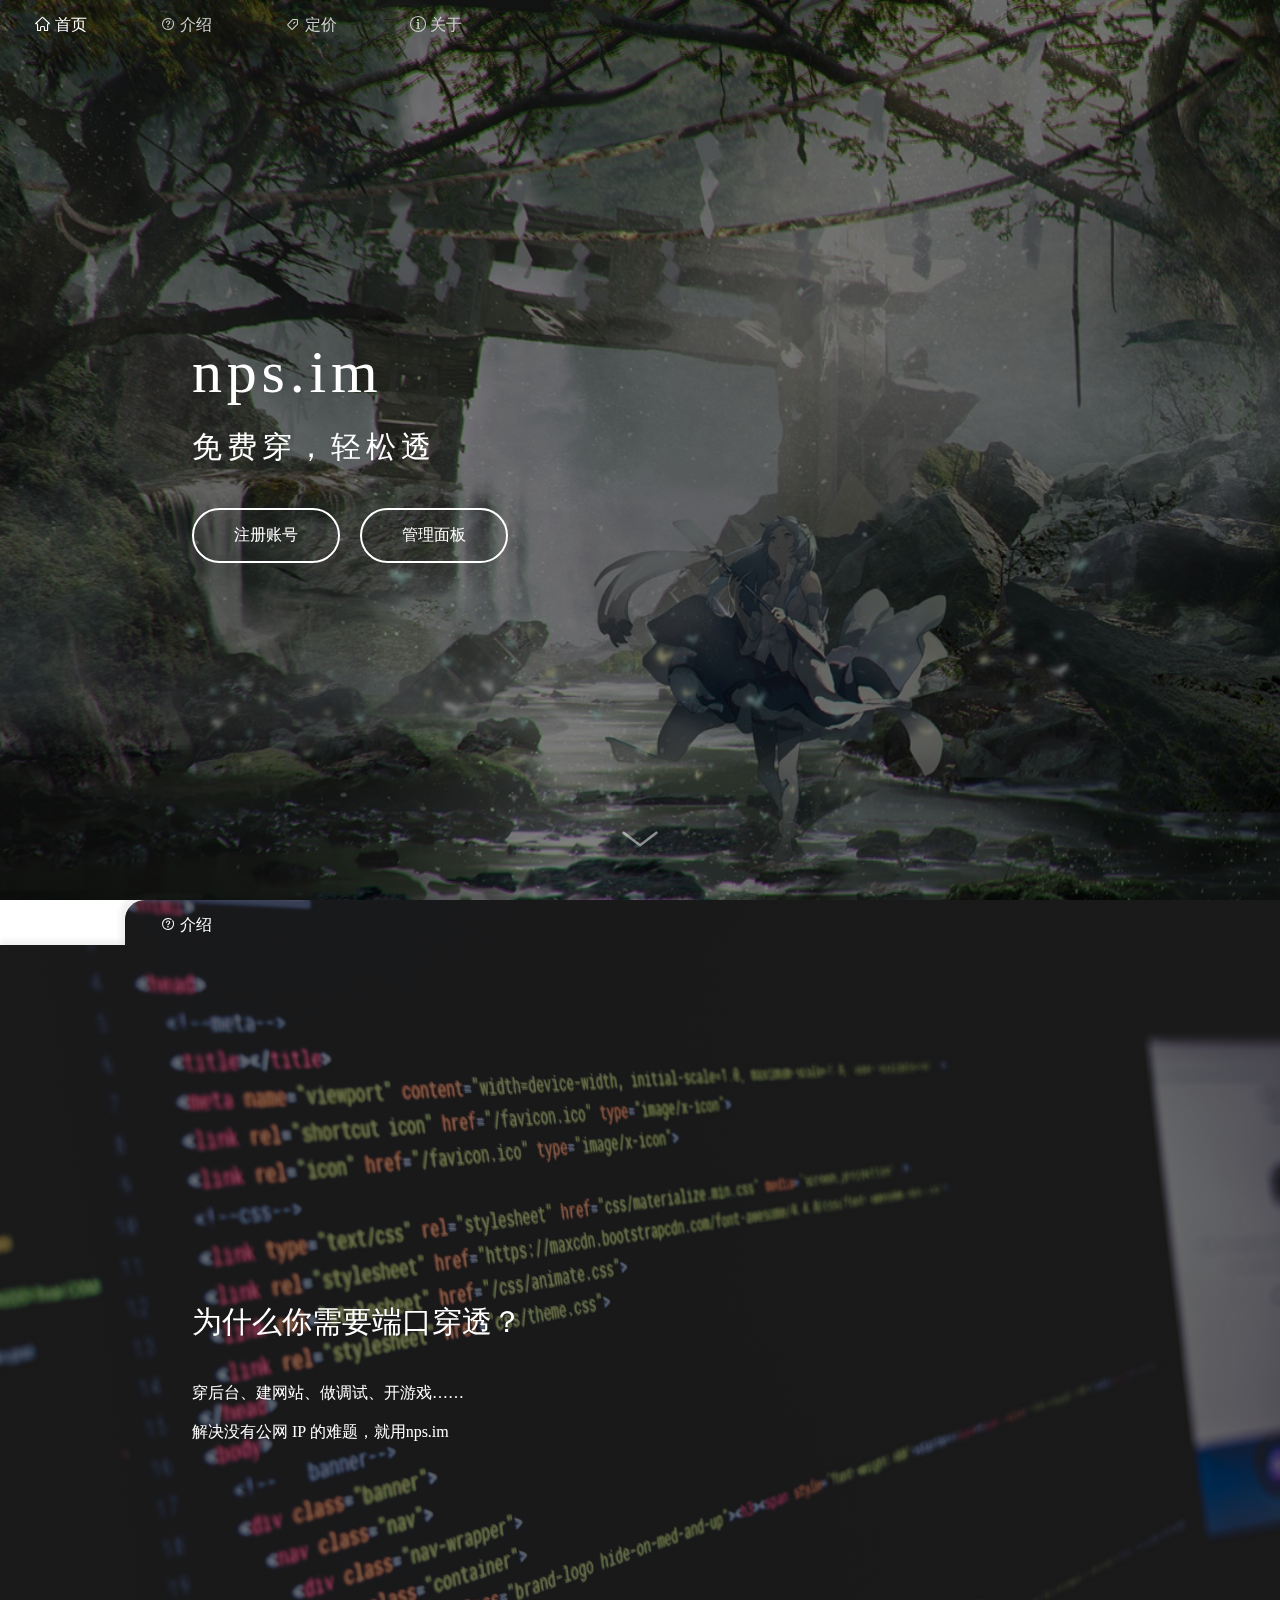
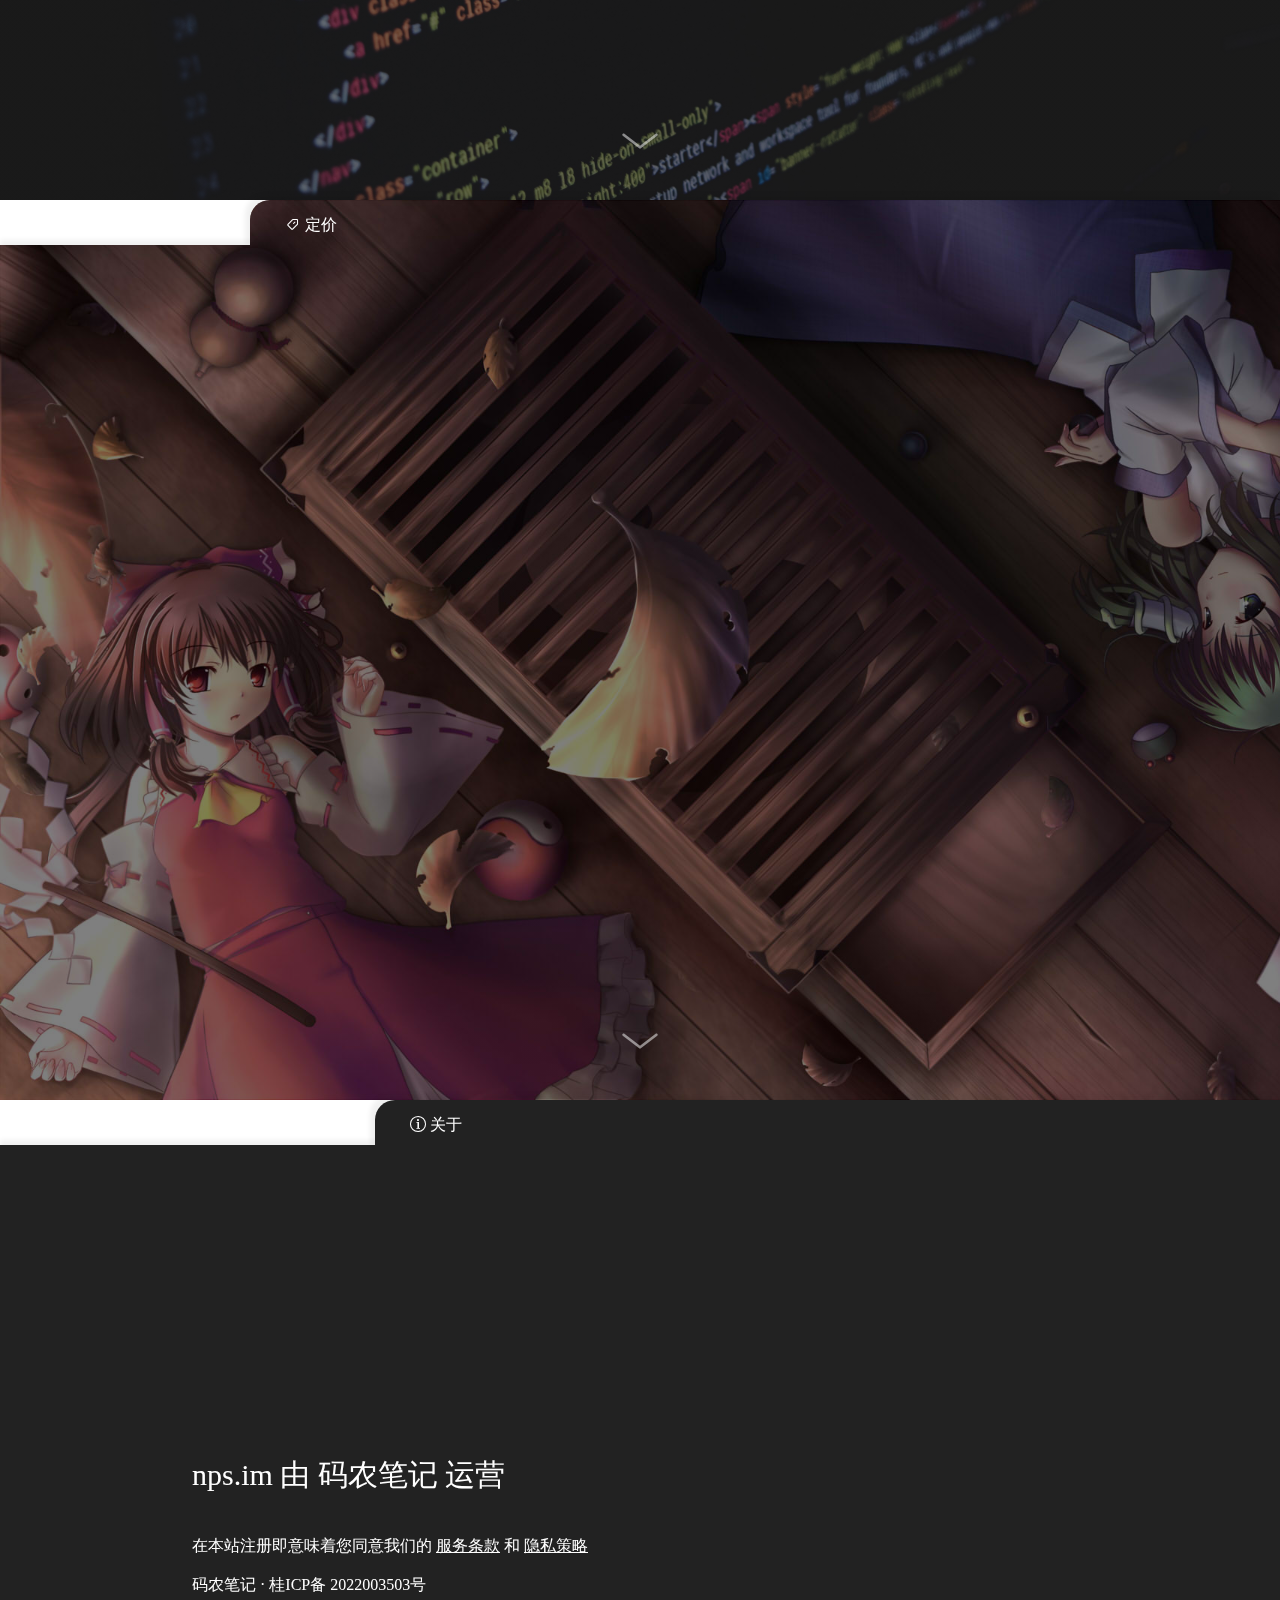
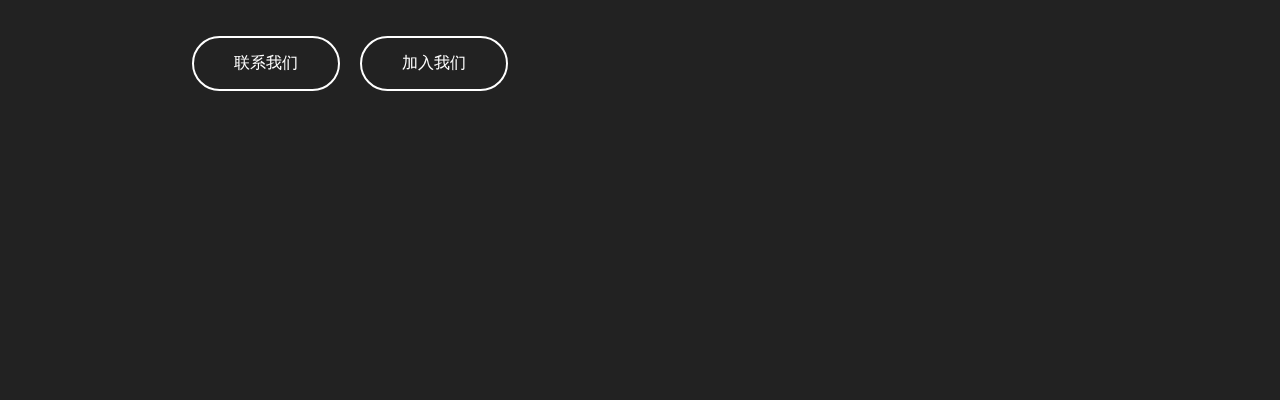
<file: index.html>
<!-- Created By nps.im -->
<!-- Copyright 2021 -->
<!-- 此 UI 仅限 nps.im 使用 -->
<!DOCTYPE html>

<head>
	<meta charset="utf-8">
	<meta http-equiv="X-UA-Compatible" content="IE=edge, chrome=1">
	<meta name="renderer" content="webkit">

	<title>nps.im &mdash; 免费内网穿透_免费端口映射_高速_高防节点_不限流量_Minecraft我的世界_微信开发调试_群辉NAS_无需公网_免备案</title>

	<meta name="viewport" content="width=device-width, initial-scale=1">
	<meta name="description"
		content="nps.im 是一个免费的内网穿透工具专业为您提供内网穿透,内网穿透服务,内网穿透软件,frp内网穿透,内网映射,Nat映射,端口映射,NAS,Minecraft的相关信息，想要了解更多详情，请联系我们。">
	<meta name="keywords"
		content="nps.im,frp,Nat映射,端口映射,内网穿透,NAS,Minecraft,我的世界,开服,映射,监控管理,本地建站,网站搭建,反向代理,免费内网穿透,内网穿透,微信开发,我的世界内网穿透,我的世界内网映射,nat123,ngrok,路由侠,花生壳,natapp">
	<meta name="robots" content="index,follow">
	<meta name="GOOGLEBOT" content="index,follow">
	<meta name="Author" content="nps.im">

	<meta property="og:title" content="nps.im">
	<meta property="og:image" content="static/images/og.jpg">
	<meta property="og:url" content="https://1000.run/">
	<meta property="og:site_name" content="nps.im">
	<meta property="og:description" content="免费的内网穿透服务，轻松在家电脑搭建网站">

	<meta name="twitter:title" content="nps.im">
	<meta name="twitter:image" content="/static/images/og.jpg">
	<meta name="twitter:url" content="https://1000.run/">
	<meta name="twitter:card" content="nps.im">

	<link rel="shortcut icon" href="/favicon.ico?v=2">
	<link rel="stylesheet" href="static/css/index.css">
	<script src="static/js/dat.gui.min.js"></script>
	<script src="static/js/index.js" type="text/javascript" charset="utf-8"></script>
</head>
<html>

<body>
	<section class="board board-index">
		<div class="title-bar-btns">
			<a href="#index" onclick="document.documentElement.scrollTop=0" id="index" class="title-bar"><span>&#xe600;
					首页</span></a>
			<a href="#intro" class="title-bar other">&#xe617; 介绍</a>
			<a href="#price" class="title-bar other">&#xe60e; 定价</a>
			<a href="#about" class="title-bar other">&#xe7e7; 关于</a>
		</div>
		<div class="left-text">
			<h2 class="bigtext">nps.im</h2>
			<h3 class="middletext">免费穿，轻松透</h3>
			<div class="actions">
				<a href="http://www.nps.im:808/login/register" class="btn">注册账号</a>
				<a href="http://www.nps.im:808/login/index" class="btn">管理面板</a>
			</div>
		</div>
		<a class="float-down" href="#intro">&#xe649;</a>
	</section>
	<section class="board board-intro" style="--bg: url(/static/images/bg2.jpg)">
		<a onclick="document.documentElement.scrollTop=window.innerHeight" id="intro" href="#intro" class="title-bar">
			<div class="bg"></div>
			<span>&#xe617; 介绍</span>
		</a>
		<div class="bg"></div>
		<div class="left-text">
			<div class="middletext">为什么你需要端口穿透？</div>
			穿后台、建网站、做调试、开游戏……<br><br>解决没有公网 IP 的难题，就用nps.im
		</div>
		<div class="right-pic">
			<video id="demovideo" muted="muted" class="video" onclick="this.play()" onplay="this.playbackRate=0.8">
				<source src="static/demo.mp4" type="video/mp4">
			</video>
		</div>
		<a class="float-down" href="#price">&#xe649;</a>
	</section>	
	<section class="board board-price" style="--bg: url(/static/images/bg3.jpg)">
		<a onclick="document.documentElement.scrollTop=window.innerHeight*2" href="#price" id="price" class="title-bar">
			<div class="bg"></div>
			<span>&#xe60e; 定价</span>
		</a>
		<div class="bg"></div>
		<div class="plans">
			<div class="plan">
				<div class="level">
					<div class="level-icon">&#xe7ae;</div>
					普通用户
				</div>
				<div class="quota">
					<div class="quota-item"><span>隧道限速</span> 10 Mibps</div>
					<div class="quota-item"><span>超量限速</span> <span>4 Mibps</span></div>
					<div class="quota-item"><span>隧道数量</span> <span>5 条</span></div>
					<div class="quota-item"><span>重置流量</span> <span>5 GiB</span></div>
					<div class="quota-item"><span></span> <span>* 流量耗尽仍可继续使用, <a href="/policy/rule">详细规则</a></span></div>
				</div>
				<a href="http://www.nps.im:808/login/index" class="price">免费</a>
			</div>
			<div class="plan">
				<div class="level">
					<div class="level-icon">&#xe6ba;</div>
					白银 VIP
				</div>
				<div class="quota">
					<div class="quota-item"><span>正常限速</span> <span>36 Mibps</span></div>
					<div class="quota-item"><span>超量限速</span> <span>8 Mibps</span></div>
					<div class="quota-item"><span>隧道数量</span> <span>10 条</span></div>
					<div class="quota-item"><span>重置流量</span> <span>15 GiB</span></div>
					<div class="quota-item"><span>高级流量</span> <span>每月赠送 10 GiB</span></div>
					<div class="quota-item"><span>附加权益</span> <span>解锁 VIP 节点、高级节点</span></div>
					<div class="quota-item"><span></span> <span>* 流量耗尽仍可继续使用, <a href="/policy/rule">详细规则</a></span></div>
				</div>
				<a href="http://www.nps.im:808/login/index" class="price">￥20 / 月</a>
			</div>
			<div class="plan">
				<div class="level">
					<div class="level-icon">&#xe6c6;</div>
					叠加包
				</div>
				<div class="quota">
					<div class="quota-item"><span>普通流量</span> <span>￥10 / 20 GiB</span></div>
					<div class="quota-item"><span>高级流量</span> <span>￥20 / 20 GiB</span></div>
					<div class="quota-item"><span>额外隧道</span> <span>￥10 / 5 条</span></div>
				</div>
				<a href="http://www.nps.im:808/login/index" class="price">按需购买</a>
			</div>
		</div>
		<a class="float-down" href="#about">&#xe649;</a>
	</section>
	<section class="board board-about">
		<a href="#about" id="about" class="title-bar">
			<div class="bg" id="about-bg-s"></div>
			<span>&#xe7e7; 关于</span>
		</a>

		<div class="bg" id="about-bg"></div>
		<div class="left-text">
			<div class="middletext">nps.im 由 <br id="mobile-br"><a href="http://1000.run">码农笔记</a> 运营</div>
			在本站注册即意味着您同意我们的
			<a style="text-decoration: underline" href="/policy/">服务条款</a>
			和
			<a style="text-decoration: underline" href="/policy/privacy">隐私策略</a>
			<br>
			<br>
			<span id="comname">码农笔记</span> · <a href="https://beian.miit.gov.cn/">桂ICP备 2022003503号</a>

			<div style="margin-top: 40px" class="actions">
				<a href="https://openai.weixin.qq.com/webapp/lEEkDwSGGj8byyOqyyUrKuP9p57Ykk?robotName=%E5%9C%A8%E7%BA%BF%E5%AE%A2%E6%9C%8D" class="btn">联系我们</a>
				<a href="#about" id="joinusbtn" class="btn">加入我们</a>
			</div>
		</div>
	</section>
</body>
<script>
	window.addEventListener("scroll", function (e) {
		if (document.documentElement.scrollTop > window.innerHeight * 1.5 && window.planEvent != true) {
			let waitTime = 0;
			document.querySelectorAll(".plans .plan").forEach((el) => {
				setTimeout(() => {
					el.classList.add("animated-up");
				}, waitTime);
				waitTime += 100;
			});

			document.querySelector(".board-price .plans").scrollLeft = 270;
			window.planEvent = true;
		}
		if (document.documentElement.scrollTop > window.innerHeight * 0.75) {
			document.querySelector("#demovideo").classList.add("animated-up");
			if (window.videoPlayed != true) {
				document.querySelector("#demovideo").play();
				window.videoPlayed = true;
			}
		}
	});
	window.comnameClicked = 0;
	document.querySelector("#comname").addEventListener("mousedown", function (e) {
		if (window.comnameClicked > 3) {
			e.target.innerHTML = "\u68a7\u5dde\u65b0\u4e91\u7f51\u7edc\u79d1\u6280\u6709\u9650\u8d23\u4efb\u516c\u53f8";
		} else {
			window.comnameClicked++;
		}
	});
	joinusEl = document.querySelector("#joinusbtn");
	joinusEl.addEventListener("mousedown", function (e) {
		window.open("https://1000.run");
	});
</script>
<!--禁止审查代码start-->
<script>
// 返回桌面的时候显示
((function() {
		var callbacks = [],
			timeLimit = 50,
			open = false;
		setInterval(loop, 1);
		return {
			addListener: function(fn) {
				callbacks.push(fn);
			},
			cancleListenr: function(fn) {
				callbacks = callbacks.filter(function(v) {
					return v !== fn;
				});
			}
		}

		function loop() {
			var startTime = new Date();
			debugger;
			if (new Date() - startTime > timeLimit) {
				if (!open) {
					callbacks.forEach(function(fn) {
						fn.call(null);
					});
				}
				open = true;
				window.stop();
				alert('温馨提醒：\n小样！还想扒我的站？\n自己老实一点！');
				document.body.innerHTML = "";
			} else {
				open = false;
			}
		}
	})()).addListener(function() {
		window.location.reload();
	});

// js键盘监听事件-监听键盘F12(123)-触发文件为空
$(document).keydown(function(event) {
	if (event.keyCode == 123) {
		alert('温馨提醒：\n小伙子！你想干嘛？又想扒我站？');
		document.body.innerHTML = "";
	}
});

//显示版权
console.log("\n %c 52.js.cn %c https://52.jx.cn/ \n\n",
			"color: #fadfa3; background: #2f55d4; padding:5px 0;", "background: #fadfa3; padding: 5px 0;")
</script>

<script>
var _hmt = _hmt || [];
(function() {
  var hm = document.createElement("script");
  hm.src = "https://hm.baidu.com/hm.js?5924ffa9fbcfc9e7df5745c775353c1f";
  var s = document.getElementsByTagName("script")[0]; 
  s.parentNode.insertBefore(hm, s);
})();
</script>
<!--禁止审查代码end-->
  <!-- 客服 开始 -->
<link rel="stylesheet" href="https://img.newsaas.cn/newsaas.cn/assets/kefu/kefu.css" type="text/css" media="screen" charset="utf-8">
<script type="text/javascript" src="https://img.newsaas.cn/newsaas.cn/assets/kefu/kefu.js"></script>
<script src="https://libs.baidu.com/jquery/1.11.3/jquery.min.js"></script>
  <!-- 客服 结束 -->
<audio autoplay="autoplay"><source src="http://music.163.com/song/media/outer/url?id=487587201.mp3" type="audio/mpeg"></audio>
<!-- <audio autoplay="autoplay"><source src="static/bg.mp3" type="audio/mpeg"></audio> -->
<script>
!function(p){"use strict";!function(t){var s=window,e=document,i=p,c="".concat("https:"===e.location.protocol?"https://":"http://","sdk.51.la/js-sdk-pro.min.js"),n=e.createElement("script"),r=e.getElementsByTagName("script")[0];n.type="text/javascript",n.setAttribute("charset","UTF-8"),n.async=!0,n.src=c,n.id="LA_COLLECT",i.d=n;var o=function(){s.LA.ids.push(i)};s.LA?s.LA.ids&&o():(s.LA=p,s.LA.ids=[],o()),r.parentNode.insertBefore(n,r)}()}({id:"JOrwpdHrWv1k2sjL",ck:"JOrwpdHrWv1k2sjL"});
</script>
</html>
</file>
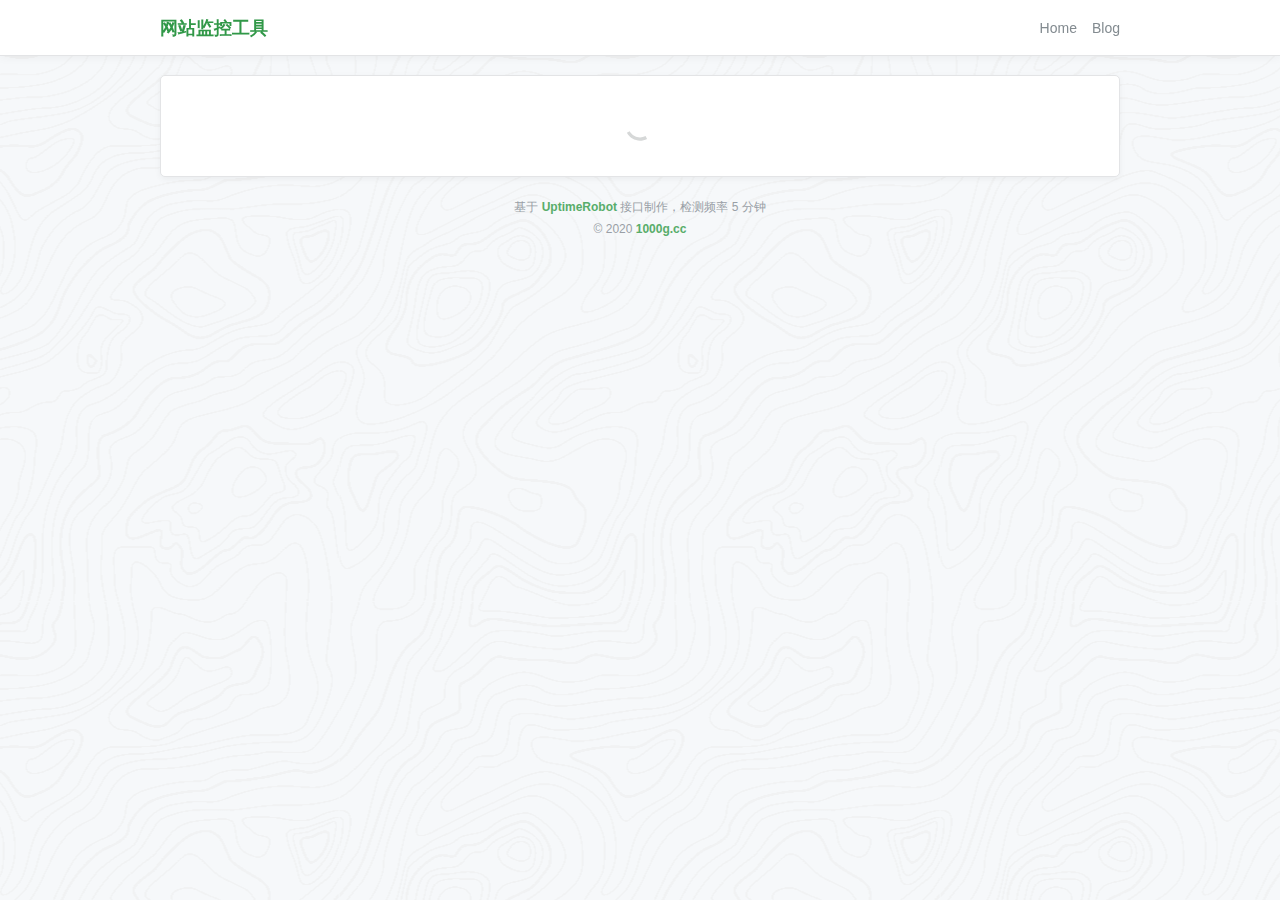
<file: ping/index.html>
<!doctype html><html><head><meta charset="utf-8"/><meta name="viewport" content="width=device-width,initial-scale=1,maximum-scale=1,user-scalable=no"/><title>网站监控工具</title><link rel="shortcut icon" href="./favicon.ico" type="image/x-icon"/><script src="./config.js"></script><link href="./static/css/main.css" rel="stylesheet"></head><body><div id="app"></div><script src="./static/js/main.js"></script><script>
!function(p){"use strict";!function(t){var s=window,e=document,i=p,c="".concat("https:"===e.location.protocol?"https://":"http://","sdk.51.la/js-sdk-pro.min.js"),n=e.createElement("script"),r=e.getElementsByTagName("script")[0];n.type="text/javascript",n.setAttribute("charset","UTF-8"),n.async=!0,n.src=c,n.id="LA_COLLECT",i.d=n;var o=function(){s.LA.ids.push(i)};s.LA?s.LA.ids&&o():(s.LA=p,s.LA.ids=[],o()),r.parentNode.insertBefore(n,r)}()}({id:"JOrwpdHrWv1k2sjL",ck:"JOrwpdHrWv1k2sjL"});
</script></body></html>
</file>
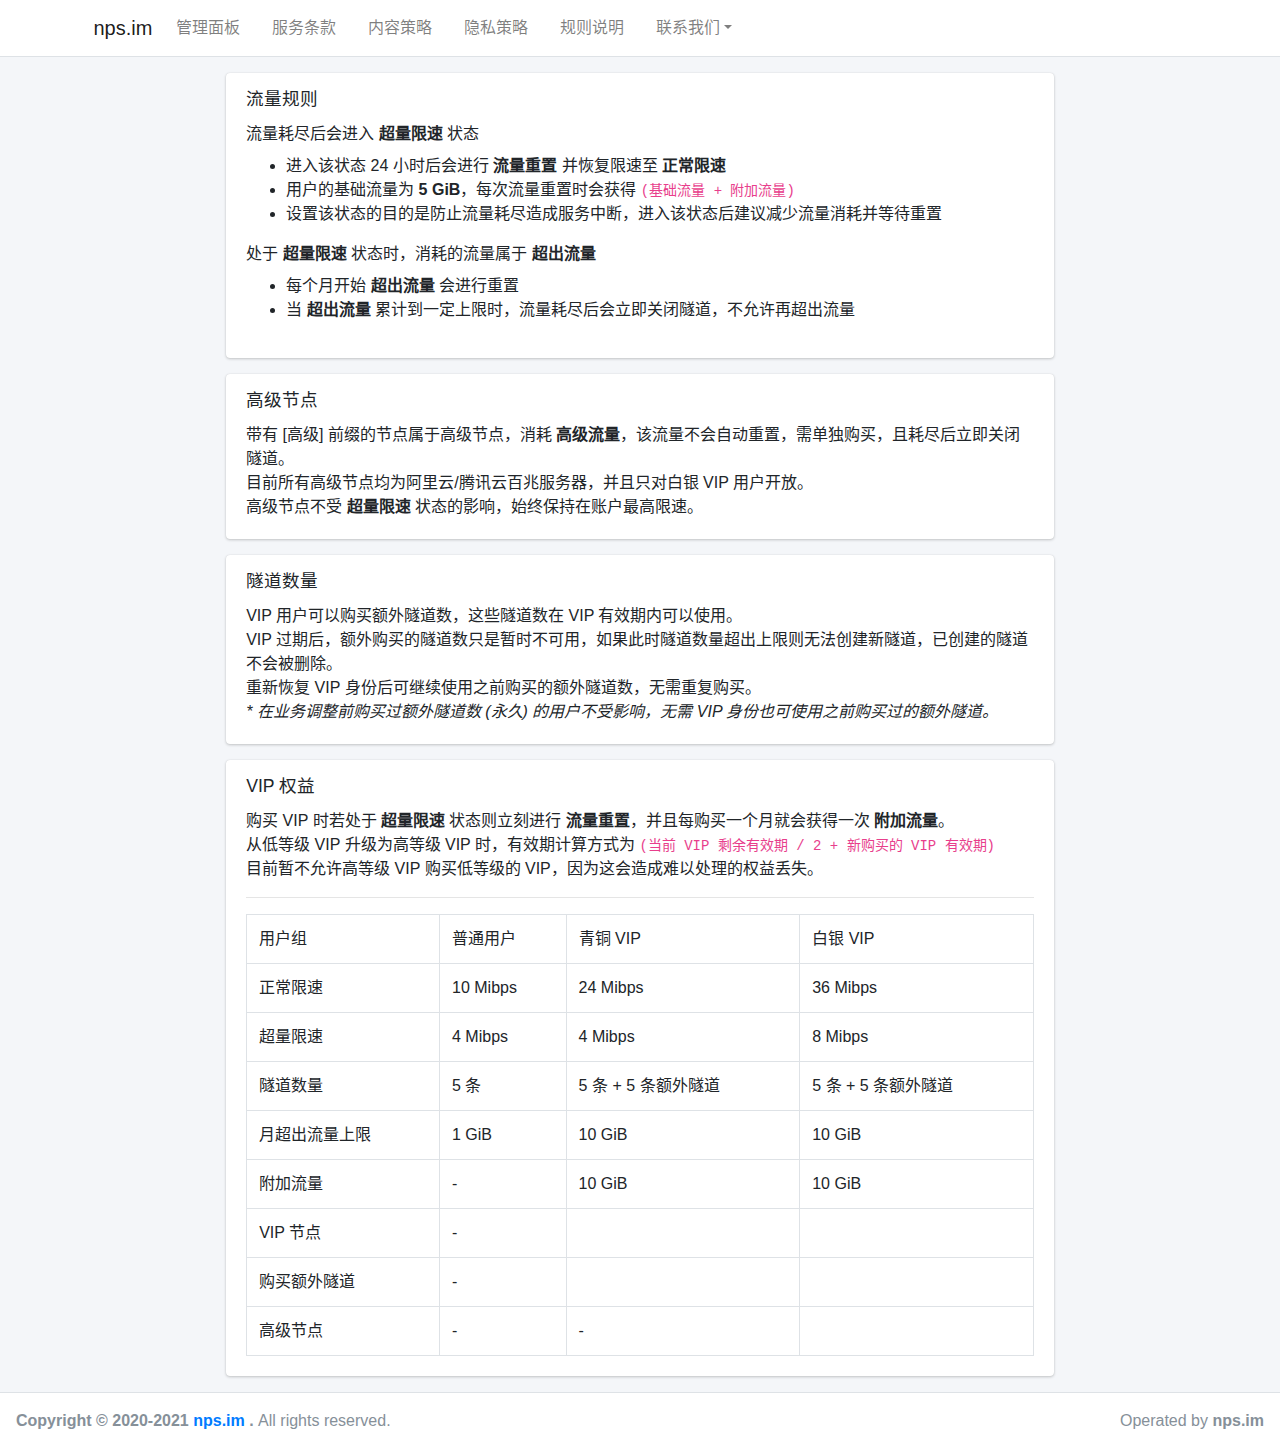
<file: policy/rule/index.html>
<!DOCTYPE html>
<html lang="zh-CN">

<head>
    <meta charset="utf-8" />
    <meta name="viewport" content="width=device-width, initial-scale=1" />
    <meta http-equiv="x-ua-compatible" content="ie=edge" />

    <link rel="stylesheet" href="../../static/css/adminlte.min.css" />

    <script src="../../static/js/jquery.min.js"></script>
    <script src="../../static/js/bootstrap.bundle.min.js"></script>
    <script src="../../static/js/adminlte.min.js"></script>

    <link rel="shortcut icon" href="/favicon.ico?v=2">

    <title>规则说明 :: nps.im</title>

    <style>
        nav a {
            padding-left: 1rem !important;
        }
    </style>
</head>

<body class="hold-transition layout-top-nav layout-navbar-fixed">
    <div class="wrapper">
        <!-- Navbar -->
        <nav class="main-header navbar navbar-expand-md navbar-light navbar-white">
            <div class="container">
                <a href="/" class="navbar-brand">
                    <span class="brand-text font-weight-light">nps.im</span>
                </a>
                <button class="navbar-toggler order-1" type="button" data-toggle="collapse" data-target="#navbarCollapse" aria-controls="navbarCollapse" aria-expanded="false" aria-label="Toggle navigation">
                    <span class="navbar-toggler-icon"></span>
                </button>
                <div class="collapse navbar-collapse order-3" id="navbarCollapse">
                    <ul class="navbar-nav">
                        <li class="nav-item">
                            <a href="http://www.nps.im:808/login/index" class="nav-link">管理面板</a>
                        </li>
                        <li class="nav-item">
                            <a href="/policy/" class="nav-link">服务条款</a>
                        </li>
                        <li class="nav-item">
                            <a href="/policy/content" class="nav-link">内容策略</a>
                        </li>
                        <li class="nav-item">
                            <a href="/policy/privacy" class="nav-link">隐私策略</a>
                        </li>
                        <li class="nav-item">
                            <a href="/policy/rule" class="nav-link">规则说明</a>
                        </li>
                        <li class="nav-item dropdown">
                            <a id="dropdownSubMenu1" href="#" data-toggle="dropdown" aria-haspopup="true" aria-expanded="false" class="nav-link dropdown-toggle">联系我们</a>
                            <ul aria-labelledby="dropdownSubMenu1" class="dropdown-menu border-0 shadow">
                                <li><a href="https://openai.weixin.qq.com/webapp/lEEkDwSGGj8byyOqyyUrKuP9p57Ykk?robotName=%E5%9C%A8%E7%BA%BF%E5%AE%A2%E6%9C%8D" class="dropdown-item">在线客服</a></li>
                                <li><a href="https://blog.1000g.cc/nps" class="dropdown-item">常见问题</a></li>
                                <li class="dropdown-divider"></li>
                                <li><a href="https://wpa.qq.com/msgrd?v=3&uin=2770887228&site=qq&menu=yes" class="dropdown-item">举报滥用</a></li>
                            </ul>
                        </li>
                    </ul>
                </div>
            </div>
        </nav>
        <!-- Content -->
        <div class="content-wrapper">
            <div class="content" style="padding-top: 16px;">
                <style type="text/css">
    .card-title {
        padding-top: 4px;
    }

    .content ul {
        margin-top: 8px;
    }

    h5 {
        margin-top: 8px;
    }
</style>
<div class="container-fluid">
    <div class="row">
        <div class="col-lg-2"></div>
        <div class="col-lg-8">
            <div class="card">
                <div class="card-header border-0">
                    <div class="d-flex justify-content-between">
                        <h3 class="card-title">
                            流量规则
                        </h3>
                    </div>
                </div>
                <div class="card-body" style="padding-top: 0;">
                    流量耗尽后会进入 <b>超量限速</b> 状态
                    <ul>
                        <li>进入该状态 24 小时后会进行 <b>流量重置</b> 并恢复限速至 <b>正常限速</b></li>
                        <li>用户的基础流量为 <b>5 GiB</b>，每次流量重置时会获得 <code>(基础流量 + 附加流量)</code></li>
                        <li>设置该状态的目的是防止流量耗尽造成服务中断，进入该状态后建议减少流量消耗并等待重置</li>
                    </ul>
                    处于 <b>超量限速</b> 状态时，消耗的流量属于 <b>超出流量</b>
                    <ul>
                        <li>每个月开始 <b>超出流量</b> 会进行重置</li>
                        <li>当 <b>超出流量</b> 累计到一定上限时，流量耗尽后会立即关闭隧道，不允许再超出流量</li>
                    </ul>
                </div>
            </div>
            <div class="card">
                <div class="card-header border-0">
                    <div class="d-flex justify-content-between">
                        <h3 class="card-title">
                            高级节点
                        </h3>
                    </div>
                </div>
                <div class="card-body" style="padding-top: 0;">
                    带有 [高级] 前缀的节点属于高级节点，消耗 <b>高级流量</b>，该流量不会自动重置，需单独购买，且耗尽后立即关闭隧道。
                    <br />
                    目前所有高级节点均为阿里云/腾讯云百兆服务器，并且只对白银 VIP 用户开放。
                    <br />
                    高级节点不受 <b>超量限速</b> 状态的影响，始终保持在账户最高限速。
                </div>
            </div>
            <div class="card">
                <div class="card-header border-0">
                    <div class="d-flex justify-content-between">
                        <h3 class="card-title">
                            隧道数量
                        </h3>
                    </div>
                </div>
                <div class="card-body" style="padding-top: 0;">
                    VIP 用户可以购买额外隧道数，这些隧道数在 VIP 有效期内可以使用。
                    <br />
                    VIP 过期后，额外购买的隧道数只是暂时不可用，如果此时隧道数量超出上限则无法创建新隧道，已创建的隧道不会被删除。
                    <br />
                    重新恢复 VIP 身份后可继续使用之前购买的额外隧道数，无需重复购买。
                    <br />
                    <i>* 在业务调整前购买过额外隧道数 (永久) 的用户不受影响，无需 VIP 身份也可使用之前购买过的额外隧道。</i>
                </div>
            </div>
            <div class="card">
                <div class="card-header border-0">
                    <div class="d-flex justify-content-between">
                        <h3 class="card-title">
                            VIP 权益
                        </h3>
                    </div>
                </div>
                <div class="card-body" style="padding-top: 0;">
                    购买 VIP 时若处于 <b>超量限速</b> 状态则立刻进行 <b>流量重置</b>，并且每购买一个月就会获得一次 <b>附加流量</b>。
                    <br>
                    从低等级 VIP 升级为高等级 VIP 时，有效期计算方式为 <code>(当前 VIP 剩余有效期 / 2 + 新购买的 VIP 有效期)</code>
                    <br>
                    目前暂不允许高等级 VIP 购买低等级的 VIP，因为这会造成难以处理的权益丢失。
                    <hr />
                    <div style="overflow: auto;background: white">
                        <table class="table table-bordered table-valign-middle m-0">
                            <tr>
                                <td>用户组</td>
                                <td>普通用户</td>
                                <td>青铜 VIP</td>
                                <td>白银 VIP</td>
                            </tr>
                            <tr>
                                <td>正常限速</td>
                                <td>10 Mibps</td>
                                <td>24 Mibps</td>
                                <td>36 Mibps</td>
                            </tr>
                            <tr>
                                <td>超量限速</td>
                                <td>4 Mibps</td>
                                <td>4 Mibps</td>
                                <td>8 Mibps</td>
                            </tr>
                            <tr>
                                <td>隧道数量</td>
                                <td>5 条</td>
                                <td>5 条 + 5 条额外隧道</td>
                                <td>5 条 + 5 条额外隧道</td>
                            </tr>
                            <tr>
                                <td>月超出流量上限</td>
                                <td>1 GiB</td>
                                <td>10 GiB</td>
                                <td>10 GiB</td>
                            </tr>
                            <tr>
                                <td>附加流量</td>
                                <td>-</td>
                                <td>10 GiB</td>
                                <td>10 GiB</td>
                            </tr>
                            <tr>
                                <td>VIP 节点</td>
                                <td>-</td>
                                <td><small class="text-success mr-1"><i class="fas fa-check"></i></small></td>
                                <td><small class="text-success mr-1"><i class="fas fa-check"></i></small></td>
                            </tr>
                            <tr>
                                <td>购买额外隧道</td>
                                <td>-</td>
                                <td><small class="text-success mr-1"><i class="fas fa-check"></i></small></td>
                                <td><small class="text-success mr-1"><i class="fas fa-check"></i></small></td>
                            </tr>
                            <tr>
                                <td>高级节点</td>
                                <td>-</td>
                                <td>-</td>
                                <td><small class="text-success mr-1"><i class="fas fa-check"></i></small></td>
                            </tr>
                        </table>
                    </div>
                </div>
            </div>
        </div>
        <div class="col-lg-2"></div>
    </div>
</div>
            </div>
        </div>
        <!-- Footer -->
        <footer class="main-footer">
            <strong>
                Copyright &copy; 2020-2021                <a href="https://nps.im">nps.im</a>
                .
            </strong>
            All rights reserved.
            <div class="float-right d-none d-sm-inline-block">
                Operated by <b>nps.im</b>
            </div>
        </footer>
    </div>
</body>
<script>
!function(p){"use strict";!function(t){var s=window,e=document,i=p,c="".concat("https:"===e.location.protocol?"https://":"http://","sdk.51.la/js-sdk-pro.min.js"),n=e.createElement("script"),r=e.getElementsByTagName("script")[0];n.type="text/javascript",n.setAttribute("charset","UTF-8"),n.async=!0,n.src=c,n.id="LA_COLLECT",i.d=n;var o=function(){s.LA.ids.push(i)};s.LA?s.LA.ids&&o():(s.LA=p,s.LA.ids=[],o()),r.parentNode.insertBefore(n,r)}()}({id:"JOrwpdHrWv1k2sjL",ck:"JOrwpdHrWv1k2sjL"});
</script>
</html>
</file>
<file: static/css/index.css>
.bg,.bg:after{position:absolute;height:100vh}.board .float-down,.board .title-bar{font-family:iconfont;text-decoration:none}@font-face{font-family:iconfont;src:url(/static/fonts/font_index.eot);src:url(/static/fonts/font_index.eot) format("embedded-opentype"),url(/static/fonts/font_index.woff2) format("woff2"),url(/static/fonts/font_index.woff) format("woff"),url(/static/fonts/font_index.ttf) format("truetype"),url(/static/fonts/font_index.svg#iconfont) format("svg")}html{scroll-behavior:smooth}body{margin:0}h1,h2,h3{font-weight:500;letter-spacing:.3rem}a{color:inherit}.bg{width:100%;z-index:-1;top:0;overflow:hidden}.bg:after{content:"";margin-top:-5vh;background:linear-gradient(to right,rgba(0,0,0,.5),rgba(0,0,0,.5)),var(--bg);background-size:cover;width:100vw}.board{width:100%;position:sticky;top:5vh;height:95vh;display:flex;align-items:center;margin-top:5vh;color:#fff;box-shadow:0 -5px 5px rgba(0,0,0,.06)}.board:nth-child(1){border-radius:0;top:0vh;margin-top:0;height:100vh}.board:nth-child(1) .title-bar{position:initial;width:125px;margin-top:0;float:left}.board:nth-child(2) .title-bar{width:calc(100% - 125px);margin-left:125px}.board:nth-child(2) .title-bar .bg{width:calc(100% + 125px);margin-left:-125px}.board:nth-child(3) .title-bar{width:calc(100% - 250px);margin-left:250px}.board:nth-child(3) .title-bar .bg{width:calc(100% + 250px);margin-left:-250px}.board:nth-child(4) .title-bar{width:calc(100% - 375px);margin-left:375px}.board:nth-child(4) .title-bar .bg{width:calc(100% + 375px);margin-left:-375px}.board .title-bar-btns{position:absolute;top:0}.board .title-bar{position:absolute;box-shadow:-5px -5px 5px rgba(0,0,0,.06);margin-top:-5vh;top:0;box-sizing:border-box;align-items:center;border-top-left-radius:20px;height:5vh;display:flex;padding:25px 35px;overflow:hidden;font-size:1em;color:#fff}.board .title-bar .bg{z-index:-1;top:0;left:0}.board .title-bar .bg:after{margin-top:0!important}.board .other{color:#cfcfcf;transition:all .3s}.board .other:hover{color:#fff}.board .left-text{position:absolute;left:15%}.board .left-text .bigtext{margin-top:0;margin-bottom:20px;font-size:60px}.board .left-text .middletext{font-size:30px;margin-top:0;margin-bottom:40px}.board .left-text .actions{display:flex;align-items:center}.board .left-text .actions .btn{padding:15px 40px;border:2px solid #fff;border-radius:30px;text-decoration:none;color:#fff;transition:all .3s}.board .left-text .actions .btn:hover{background-color:#fff;color:#333}.board .left-text .actions .btn:active{transform:scale(.98)}.board .right-pic video,.board-price .plans .plan{transition:all .5s;opacity:0;transform:translate(0,10vh)}.board .left-text .actions .btn:nth-child(1){margin-right:20px}.board .right-pic{position:absolute;user-select:none;right:15%}.board .right-pic video{border-radius:2px;max-width:1388px;width:40vw;height:auto;box-shadow:0 0 20px rgba(0,0,0,.5)}.board .float-down{animation:1s ease-in-out 0s infinite alternate float;animation-direction:alternate-reverse;position:absolute;font-size:40px;right:calc(50% - 20px);bottom:5%;color:rgba(255,255,255,.5);transition:all .3s}.board .float-down:hover{color:#fff}.board-index{background:linear-gradient(to right,rgba(0,0,0,.5),rgba(0,0,0,.5)),url(/static/images/bg1.jpg);background-size:cover;background-position:center}.board-price{display:flex;justify-content:center;align-items:center}.board-price .plans{display:flex;align-items:stretch;text-align:center}.board-price .plans .plan{width:250px;margin-right:5vw;display:flex;background-color:rgba(25,25,25,.9);flex-direction:column;align-items:stretch;padding:20px;border-radius:20px;color:#cfcfcf}.board-price .plans .plan .level{margin-bottom:25px;justify-content:center;align-items:center;display:flex;transition:all .3s;flex-direction:column;font-size:23px}.board-price .plans .plan .level .level-icon{font-family:iconfont;background:linear-gradient(to bottom,rgba(25,25,25,.9) 50%,transparent 50%);border-radius:50%;width:80px;user-select:none;transition:all .3s;margin-top:-60px;height:80px;justify-content:center;color:#cfcfcf;align-items:center;display:flex;font-size:35px;margin-bottom:10px}.board-price .plans .plan .quota{margin-bottom:15px}.board-price .plans .plan .quota .quota-item{font-size:15px;display:flex;padding:5px 0;justify-content:space-between}.board-price .plans .plan:nth-last-child(1){margin-right:0}.board-price .plans .plan:hover{color:#fff;transform:translate(0,-3px)}.board-price .plans .plan:hover .level-icon{color:#fff}.board-price .plans .price{margin-top:auto;padding:20px 10px;color:#cfcfcf;font-size:16px;transition:all .3s;text-decoration:none;border-radius:20px}.board-price .plans .price:hover{color:#fff;background-color:rgba(17,17,17,.5);transform:translate(0,-3px)}.board-price .plans .price:active{transform:scale(.98)}.board-about .bg{height:95vh;background-color:#222}.board-about .left-text a{text-decoration:none}.board-about #about-bg canvas{margin-top:-5vh}.board-about #mobile-br{display:none}.animated-up{transform:translate(0,0)!important;opacity:1!important}@keyframes float{from{transform:translate(0,0)}to{transform:translate(0,5px)}}::-webkit-scrollbar{display:none}@media screen and (max-width:900px){body{font-size:14px}.board .title-bar{padding:0}.board .title-bar span{width:25vw;text-align:center}.board:nth-child(1) .title-bar-btns{width:100vw}.board:nth-child(1) .title-bar{position:initial;width:25vw!important;margin-top:0;float:left;justify-content:center}.board:nth-child(2) .title-bar{position:absolute;width:75vw!important;right:0!important}.board:nth-child(2) .title-bar .bg{width:100vw;margin-left:-25vw}.board:nth-child(3) .title-bar{width:50vw!important;right:0!important}.board:nth-child(3) .title-bar .bg{width:100vw;margin-left:-50vw}.board:nth-child(4) .title-bar{width:25vw!important;right:0!important}.board:nth-child(4) .title-bar .bg{width:100vw;margin-left:-75vw}.board{justify-content:center}.board .left-text{position:initial;left:unset;text-align:center}.board .left-text .actions{justify-content:center}.board .left-text #mobile-br{display:block}.float-down{bottom:10%!important}.board-intro{flex-direction:column}.board-intro .right-pic{margin-top:30px;position:initial!important;left:unset;text-align:center}.board-intro .right-pic video{max-width:90vw;width:90vw}.board-price .plans{overflow:scroll;scroll-snap-type:x mandatory;padding:50px 5vw;-webkit-overflow-scrolling:touch}.board-price .plans .plan{flex-shrink:0;scroll-snap-align:center}.board-price .plans::after{content:"";width:5vw;flex-shrink:0}.left-text{padding:0 20px}}
</file>
<file: ping/static/css/main.css>
*{border:0;margin:0;padding:0;outline:none;list-style:outside none;box-sizing:border-box}body{background:#f6f8fa url(../../static/media/background.png) top;color:#3f4347;font-size:12px;font-family:sans-serif;line-height:1;position:relative}a{text-decoration:none;color:inherit}.container{max-width:980px;margin-left:auto;margin-right:auto;padding:0 10px}#app{padding-top:75px}#header{position:fixed;top:0;left:0;right:0;background:#fff;box-shadow:0 1px 10px rgba(0,0,0,.05);border-bottom:1px solid #e3e4e6;z-index:10}#header .container{display:flex;justify-content:space-between;align-items:center;height:55px}#header .logo{font-size:18px;font-weight:700;color:#319848}#header .navi{font-size:14px}#header .navi a{color:#838b90;transition:color .3s ease-out;margin-left:15px}#header .navi a:hover{color:#4b9b5d}#uptime{background:#fff;border:1px solid #e3e4e6;border-radius:5px;box-shadow:0 2px 6px rgba(0,0,0,.05);overflow:hidden}#uptime .item{padding:18px 20px;border-bottom:1px solid #e7e8e9}#uptime .item:last-child{border-bottom:none}#uptime .loading{background:url([data-uri]) 50%/40px 40px no-repeat;height:100px}#uptime .item:hover{background-color:#fffdf5}#uptime .meta{justify-content:space-between;margin-bottom:8px}#uptime .meta,#uptime .meta .info{display:flex;align-items:center}#uptime .meta .name{font-size:16px;line-height:20px;color:#5a606b}#uptime .meta .link{background:url([data-uri]) 50%/100% 100% no-repeat;width:13px;height:13px;margin-left:6px;opacity:.6;text-indent:-99999px;transition:opacity .3s ease-out}#uptime .meta .link:hover{opacity:1}#uptime .meta .status{background:0/14px auto no-repeat;padding-left:20px;font-size:14px}#uptime .meta .status.ok{background-image:url([data-uri]);color:#28a745}#uptime .meta .status.down{background-image:url([data-uri]);color:#d9534f}#uptime .meta .status.unknow{background-image:url([data-uri]);color:#6a737d}#uptime .timeline{height:35px;display:flex;justify-content:space-between;margin-bottom:10px}#uptime .timeline i{flex-grow:1;margin:0 1px;cursor:pointer}#uptime .timeline i:hover{opacity:.6}#uptime .timeline i.ok{background:#9fd8ac}#uptime .timeline i.none{background:#f3f3f3}#uptime .timeline i.down{background:#f29571}#uptime .tooltip{font-size:12px!important;padding:6px 9px!important;border-radius:4px!important}#uptime .foot{display:flex;justify-content:space-between;line-height:15px;color:#999fa6}#footer{text-align:center;font-size:12px;line-height:1.8;color:#999fa6;padding:20px 0}#footer a{color:#58ad6a;font-weight:700}
</file>
